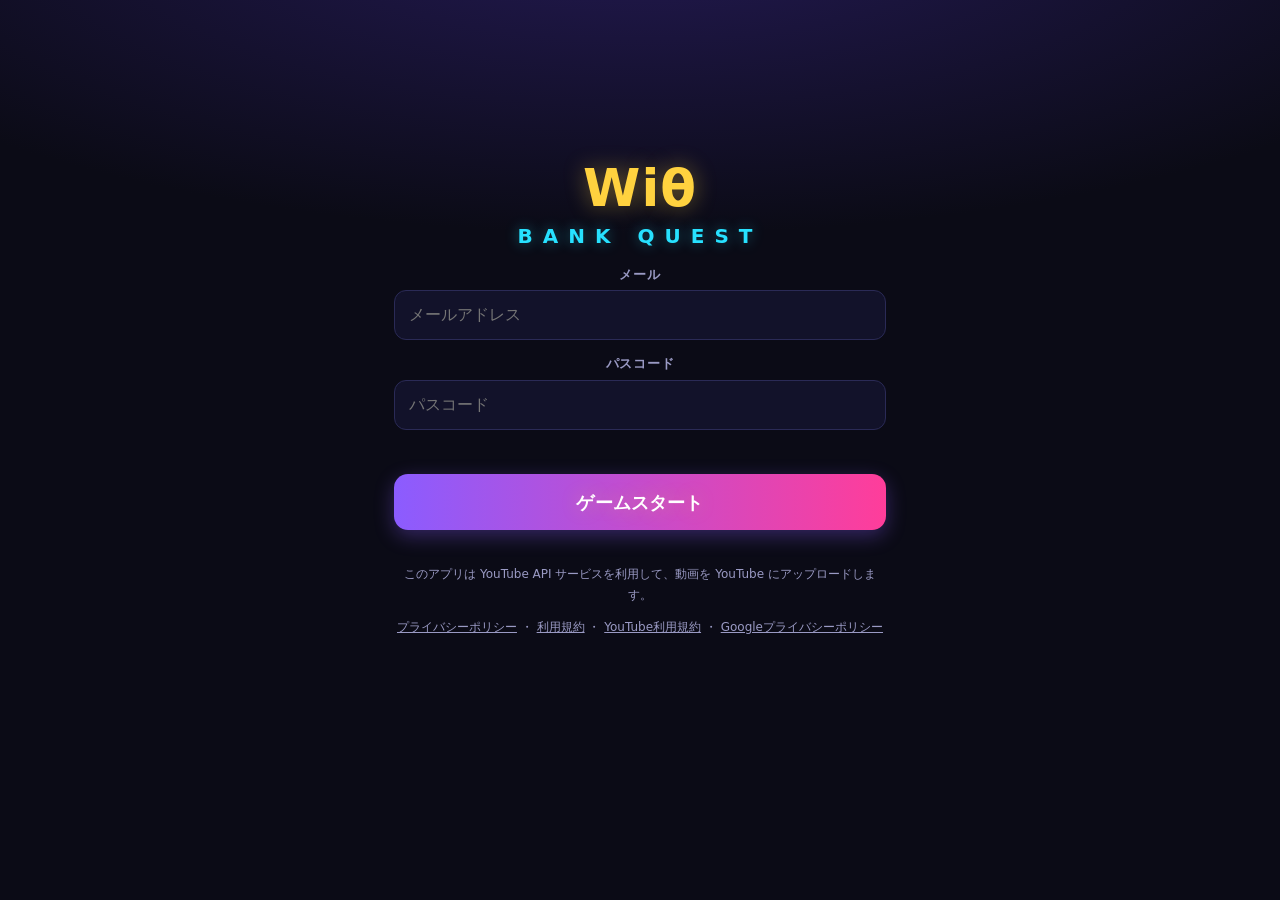
<file: index.html>
<!doctype html>
<html lang="ja">
<head>
<meta charset="utf-8">
<meta name="viewport" content="width=device-width, initial-scale=1, viewport-fit=cover">
<meta name="theme-color" content="#0b0b16">
<meta name="apple-mobile-web-app-capable" content="yes">
<meta name="mobile-web-app-capable" content="yes">
<meta name="apple-mobile-web-app-title" content="バンクエ">
<meta name="apple-mobile-web-app-status-bar-style" content="black-translucent">
<meta name="robots" content="noindex,nofollow">
<meta name="description" content="ゲーム形式でお金を管理してWiθの未来を描いていこう!目指せ世界進出!!!">
<meta property="og:type" content="website">
<meta property="og:title" content="Wiθ BANK QUEST(バンクエ)">
<meta property="og:description" content="ゲーム形式でお金を管理してWiθの未来を描いていこう!目指せ世界進出!!!">
<meta property="og:image" content="https://with2022kagoshima-ux.github.io/bank-quest/og.jpg">
<meta property="og:image:width" content="1200">
<meta property="og:image:height" content="630">
<meta name="twitter:card" content="summary_large_image">
<title>Wiθ BANK QUEST</title>
<link rel="manifest" href="manifest.webmanifest">
<link rel="icon" href="icon.svg" type="image/svg+xml">
<link rel="apple-touch-icon" href="apple-touch-icon.png">
<link rel="stylesheet" href="style.css?v=51">
</head>
<body>
<div id="app"><div class="screen center"><div class="loading"><div class="spin"></div>起動中…</div></div></div>
<noscript>JavaScriptを有効にしてください。</noscript>
<script src="config.js"></script>
<script type="module" src="app.js?v=92"></script>
</body>
</html>
</file>
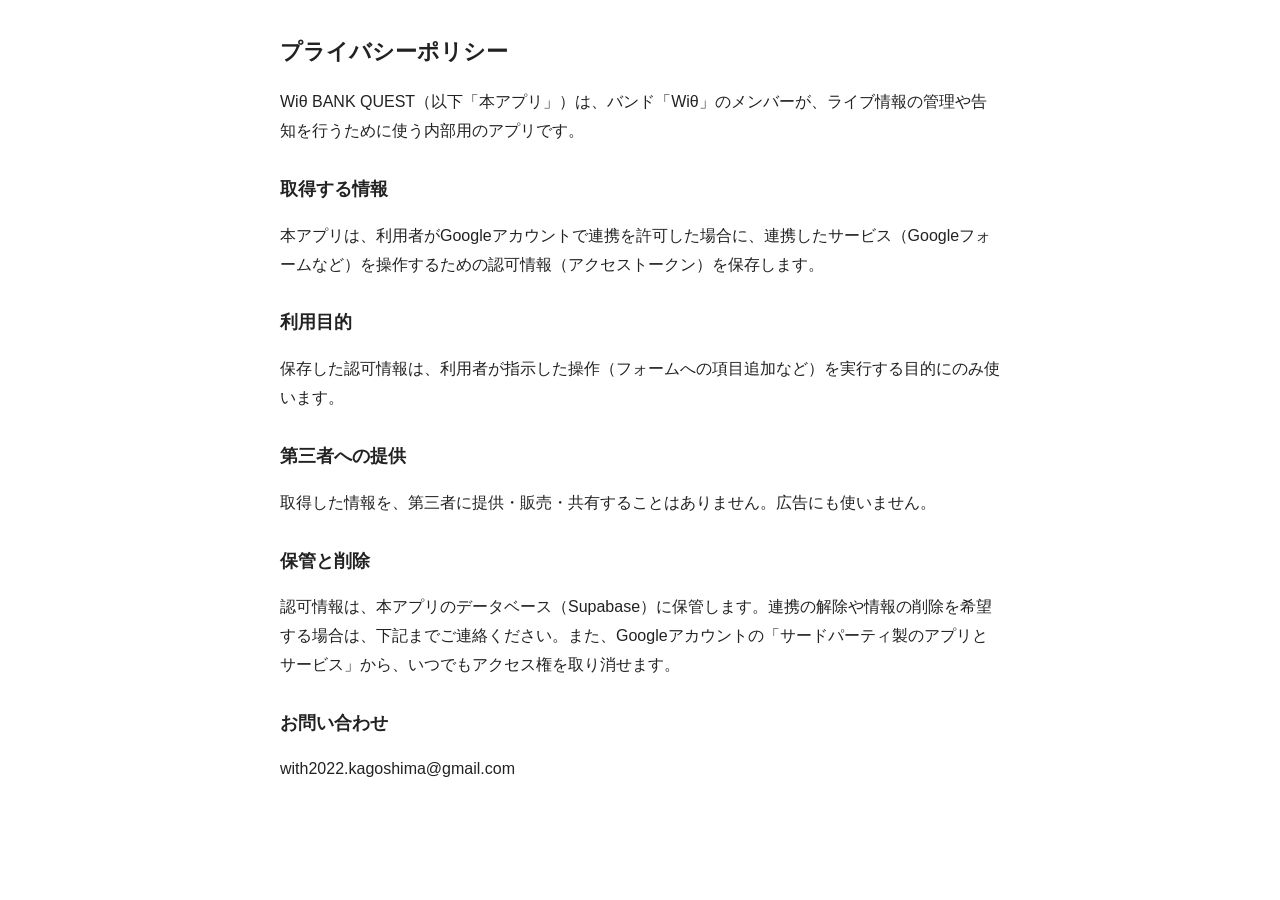
<file: privacy.html>
<!doctype html><html lang="ja"><head><meta charset="utf-8"><meta name="viewport" content="width=device-width,initial-scale=1"><title>プライバシーポリシー｜Wiθ BANK QUEST</title><style>body{font-family:-apple-system,'Hiragino Sans',sans-serif;max-width:720px;margin:2em auto;padding:0 1em;line-height:1.8;color:#222}h1{font-size:1.4em}h2{font-size:1.1em;margin-top:1.6em}</style></head><body><h1>プライバシーポリシー</h1><p>Wiθ BANK QUEST（以下「本アプリ」）は、バンド「Wiθ」のメンバーが、ライブ情報の管理や告知を行うために使う内部用のアプリです。</p>
<h2>取得する情報</h2><p>本アプリは、利用者がGoogleアカウントで連携を許可した場合に、連携したサービス（Googleフォームなど）を操作するための認可情報（アクセストークン）を保存します。</p>
<h2>利用目的</h2><p>保存した認可情報は、利用者が指示した操作（フォームへの項目追加など）を実行する目的にのみ使います。</p>
<h2>第三者への提供</h2><p>取得した情報を、第三者に提供・販売・共有することはありません。広告にも使いません。</p>
<h2>保管と削除</h2><p>認可情報は、本アプリのデータベース（Supabase）に保管します。連携の解除や情報の削除を希望する場合は、下記までご連絡ください。また、Googleアカウントの「サードパーティ製のアプリとサービス」から、いつでもアクセス権を取り消せます。</p>
<h2>お問い合わせ</h2><p>with2022.kagoshima@gmail.com</p></body></html>
</file>
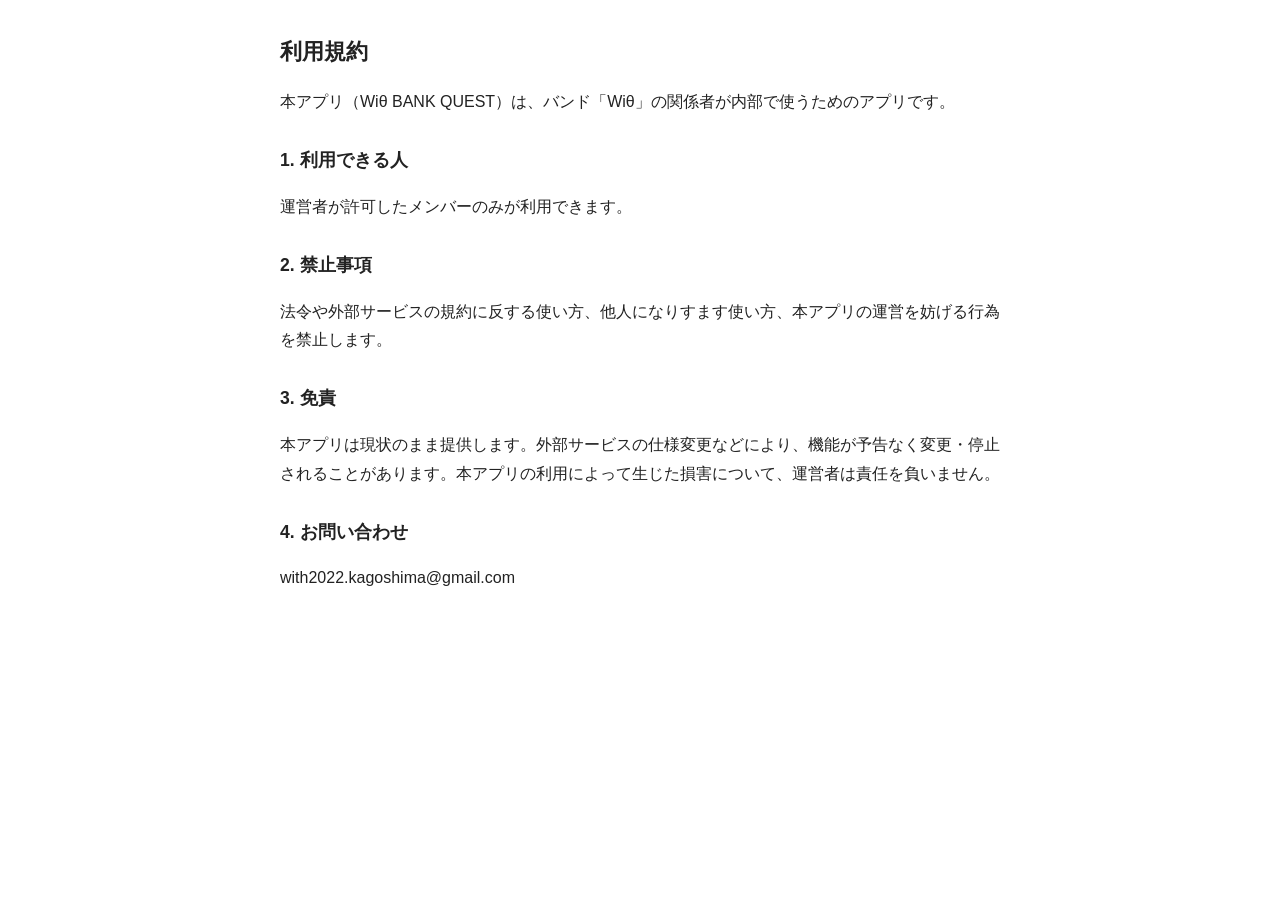
<file: terms.html>
<!doctype html><html lang="ja"><head><meta charset="utf-8"><meta name="viewport" content="width=device-width,initial-scale=1"><title>利用規約｜Wiθ BANK QUEST</title><style>body{font-family:-apple-system,'Hiragino Sans',sans-serif;max-width:720px;margin:2em auto;padding:0 1em;line-height:1.8;color:#222}h1{font-size:1.4em}h2{font-size:1.1em;margin-top:1.6em}</style></head><body><h1>利用規約</h1><p>本アプリ（Wiθ BANK QUEST）は、バンド「Wiθ」の関係者が内部で使うためのアプリです。</p>
<h2>1. 利用できる人</h2><p>運営者が許可したメンバーのみが利用できます。</p>
<h2>2. 禁止事項</h2><p>法令や外部サービスの規約に反する使い方、他人になりすます使い方、本アプリの運営を妨げる行為を禁止します。</p>
<h2>3. 免責</h2><p>本アプリは現状のまま提供します。外部サービスの仕様変更などにより、機能が予告なく変更・停止されることがあります。本アプリの利用によって生じた損害について、運営者は責任を負いません。</p>
<h2>4. お問い合わせ</h2><p>with2022.kagoshima@gmail.com</p></body></html>
</file>
<file: style.css>
:root{
  --bg:#0b0b16; --bg2:#12122a; --card:#171736; --line:#2a2a56; --text:#f1f1ff; --muted:#9a9ac4;
  --pink:#ff3d9a; --cyan:#27e1ff; --yellow:#ffd23f; --green:#3dffa0; --red:#ff5470; --violet:#8b5cff;
  --r:16px; --safe-b:env(safe-area-inset-bottom,0px); --safe-t:env(safe-area-inset-top,0px);
}
*{box-sizing:border-box;-webkit-tap-highlight-color:transparent}
html,body{margin:0;background:var(--bg);color:var(--text);font-family:-apple-system,BlinkMacSystemFont,"Hiragino Sans","Noto Sans JP","Yu Gothic",system-ui,sans-serif;font-size:16px;line-height:1.5}
body{min-height:100vh;background:radial-gradient(120% 60% at 50% -10%,#241a55 0%,var(--bg) 60%) fixed}
#app{max-width:520px;margin:0 auto}
.screen{min-height:100vh;padding:calc(var(--safe-t) + 8px) 14px calc(var(--safe-b) + 110px)}
.screen.center{display:flex;align-items:center;justify-content:center}
a{color:inherit;text-decoration:none}
button{font:inherit;color:inherit}
.muted{color:var(--muted)}.center{text-align:center}

/* header */
.top{display:flex;align-items:center;gap:8px;height:52px}
.back{width:36px;height:36px;display:grid;place-items:center;font-size:28px;line-height:1;border-radius:12px;background:var(--card);border:1px solid var(--line)}
.back-sp{width:0}
.title{flex:1;font-weight:800;letter-spacing:.02em;font-size:17px}
.bychip{background:var(--card);border:1px solid var(--line);border-radius:999px;padding:6px 12px;font-size:14px;font-weight:700;cursor:pointer}

/* cards */
.card{background:linear-gradient(180deg,var(--card),#13132d);border:1px solid var(--line);border-radius:var(--r);padding:14px 16px;margin:12px 0}
.cap{font-size:12px;letter-spacing:.12em;color:var(--muted);font-weight:700}
.cap.sec{margin:20px 4px 8px}
.fund{text-align:center;border-color:#4b3cc4;box-shadow:0 0 24px #5b3cff33 inset,0 0 20px #5b3cff22}
.big{font-size:44px;font-weight:900;letter-spacing:.01em;color:var(--yellow);text-shadow:0 0 18px #ffd23f66;font-variant-numeric:tabular-nums}
.big.neg{color:var(--red);text-shadow:0 0 18px #ff547066}
.trio{display:grid;grid-template-columns:repeat(3,1fr);gap:8px;margin-top:8px;text-align:center}
.trio small{display:block;color:var(--muted);font-size:12px}
.trio b{font-size:18px;font-variant-numeric:tabular-nums}
.pos{color:var(--green)}.neg{color:var(--red)}
.note{margin:10px 0 0;font-size:12.5px;color:var(--muted);background:#ffffff08;border-radius:10px;padding:8px 10px}
.duo{display:grid;grid-template-columns:1fr 1fr;gap:10px}
.mini{text-align:center;margin:0}
.mini b{display:block;font-size:20px;font-variant-numeric:tabular-nums}
.mini small{color:var(--muted);font-size:12px}
.brow{display:flex;justify-content:space-between;align-items:center;padding:8px 0;border-top:1px solid var(--line);font-weight:700}
.brow:first-of-type{border-top:0}

/* tags */
.tag{font-style:normal;font-size:12px;font-weight:800;border-radius:999px;padding:2px 9px;margin-left:6px;border:1px solid transparent;white-space:nowrap}
.tag.recv{background:#27e1ff1f;color:var(--cyan);border-color:#27e1ff55}
.tag.pay{background:#ff3d9a1f;color:var(--pink);border-color:#ff3d9a55}
.tag.mid{background:#ffd23f1f;color:var(--yellow);border-color:#ffd23f55}
.tag.ok{background:#3dffa01f;color:var(--green);border-color:#3dffa055}
.tag.dead{background:#ffffff14;color:var(--muted)}

/* quick actions */
.qa-grid{display:grid;grid-template-columns:1fr 1fr;gap:10px}
.qa{position:relative;display:flex;flex-direction:column;justify-content:center;gap:2px;min-height:96px;padding:12px 14px;border-radius:var(--r);background:var(--card);border:1.5px solid var(--line);font-weight:800;transition:transform .08s,box-shadow .15s}
.qa:active{transform:scale(.97)}
.qa-ico{font-size:26px}.qa-label{font-size:14.5px;line-height:1.3}.qa-sub{font-size:11px;color:var(--muted);font-weight:600}
.qa.in{border-color:#3dffa0;box-shadow:0 0 16px #3dffa033}
.qa.out{border-color:#ff3d9a;box-shadow:0 0 16px #ff3d9a33}
.qa.loan{border-color:#27e1ff;box-shadow:0 0 16px #27e1ff2b}
.qa.repay{border-color:#8b5cff;box-shadow:0 0 16px #8b5cff33}
.qa.reim,.qa.hist{border-color:#ffd23f66}
.qa.soon{opacity:.5;border-style:dashed}

/* forms */
.form{display:flex;flex-direction:column;gap:14px;margin-top:8px}
.field{display:flex;flex-direction:column;gap:6px;border:0;padding:0;margin:0}
.field-label{font-size:13px;font-weight:800;color:var(--muted);letter-spacing:.06em}
.hint{font-size:12.5px;color:var(--muted)}
input[type=text],input[type=email],input[type=password],input[type=date]{width:100%;font:inherit;color:var(--text);background:var(--bg2);border:1.5px solid var(--line);border-radius:12px;padding:12px 14px;min-height:48px;outline:none}
input:focus{border-color:var(--cyan);box-shadow:0 0 0 3px #27e1ff22}
input[type=date]{color-scheme:dark}
.amount-wrap{min-width:0;display:flex;align-items:center;gap:6px;background:var(--bg2);border:1.5px solid var(--line);border-radius:14px;padding:4px 14px;flex:1}
.amount-wrap:focus-within{border-color:var(--yellow);box-shadow:0 0 0 3px #ffd23f22}
.yen{font-size:26px;font-weight:900;color:var(--yellow)}
.amount{flex:1;min-width:0;width:100%;background:transparent;border:0;outline:none;color:var(--yellow);font:inherit;font-size:34px;font-weight:900;padding:6px 0;font-variant-numeric:tabular-nums}
.with-btn{display:flex;gap:8px;align-items:stretch}
.chips{display:flex;flex-wrap:wrap;gap:8px}
.chip{display:flex;flex-direction:column;align-items:flex-start;background:var(--card);border:1.5px solid var(--line);border-radius:12px;padding:9px 14px;min-height:44px;font-weight:700;cursor:pointer}
.chip.on{border-color:var(--cyan);background:#27e1ff1a;box-shadow:0 0 12px #27e1ff33}
.chip-sub{font-size:11px;color:var(--muted);font-weight:600}
.chip.dis{opacity:.4}
.tabs{display:flex;gap:6px;overflow-x:auto;padding-bottom:2px}
.tab{flex:1;white-space:nowrap;text-align:center;padding:9px 6px;border-radius:12px;background:var(--card);border:1.5px solid var(--line);font-size:13.5px;font-weight:800}
.tab.on{border-color:var(--yellow);color:var(--yellow);background:#ffd23f14}
.effect{margin:0;font-size:13px;color:var(--muted);background:#ffffff08;border-radius:10px;padding:8px 10px}
.empty{color:var(--muted);text-align:center;padding:24px 0}
.form-err{min-height:1.2em;margin:0;color:var(--red);font-weight:700;font-size:14px}

/* buttons */
.btn{display:inline-flex;align-items:center;justify-content:center;min-height:48px;padding:0 18px;border-radius:14px;border:1.5px solid var(--line);background:var(--card);font-weight:800;cursor:pointer}
.btn.big{min-height:56px;font-size:18px;width:100%;background:linear-gradient(90deg,var(--violet),var(--pink));border:0;color:#fff;box-shadow:0 6px 20px #8b5cff55}
.btn.big.in{background:linear-gradient(90deg,#16c784,#27e1ff);color:#04131a;box-shadow:0 6px 20px #27e1ff44}
.btn.big.out{background:linear-gradient(90deg,var(--pink),#ff8a3d);box-shadow:0 6px 20px #ff3d9a44}
.btn.big:disabled{opacity:.5}
.btn.ghost{background:transparent}
.btn.danger{background:var(--red);border:0;color:#fff}
.btn.small{min-height:48px;padding:0 14px;font-size:14px}
.btn:active{transform:scale(.98)}

/* login */
.login{width:100%;display:flex;flex-direction:column;gap:14px}
.logo{font-size:52px;font-weight:900;text-align:center;letter-spacing:.02em;color:var(--yellow);text-shadow:0 0 22px #ffd23f66}
.logo span{display:block;font-size:20px;letter-spacing:.5em;color:var(--cyan);text-shadow:0 0 14px #27e1ff66;margin-top:-6px}

/* ledger */
.dayhead{margin:16px 4px 6px;font-size:12.5px;color:var(--muted);font-weight:800;letter-spacing:.08em}
.lrow{display:flex;align-items:center;gap:10px;background:var(--card);border:1px solid var(--line);border-radius:14px;padding:10px 12px;margin-bottom:8px}
.lrow.dead{opacity:.5}
.lico{font-size:22px}
.lmain{flex:1;min-width:0}
.lmemo{font-weight:800;overflow-wrap:anywhere}
.lsub{font-size:12px;color:var(--muted)}
.ltags{margin-top:2px}.ltags .tag{margin:2px 6px 0 0}
.lamt{font-weight:900;font-variant-numeric:tabular-nums;white-space:nowrap}
.undo{border:1px solid var(--line);background:transparent;border-radius:10px;min-width:48px;min-height:40px;font-size:12.5px;font-weight:800;color:var(--muted);cursor:pointer}

/* misc */
.loading{display:flex;flex-direction:column;align-items:center;gap:12px;padding:48px 0;color:var(--muted)}
.spin{width:30px;height:30px;border-radius:50%;border:3px solid var(--line);border-top-color:var(--cyan);animation:sp 0.8s linear infinite}
@keyframes sp{to{transform:rotate(360deg)}}
.errbox{text-align:center;padding:24px 8px}
.modal-back{position:fixed;inset:0;overscroll-behavior:contain;touch-action:none;background:#000a;display:flex;align-items:flex-end;justify-content:center;z-index:50}
.modal{width:100%;max-width:520px;max-height:88vh;max-height:88dvh;overflow-y:auto;overscroll-behavior:contain;-webkit-overflow-scrolling:touch;background:var(--bg2);border:1px solid var(--line);border-radius:22px 22px 0 0;padding:20px 18px calc(var(--safe-b) + 20px);display:flex;flex-direction:column;gap:12px;white-space:pre-line}
.modal h3{margin:0}.modal p{margin:0}.modal .row{display:flex;gap:10px}.modal .row .btn{flex:1}
.ver{color:var(--muted);font-size:12px;text-align:center}
.toast{position:fixed;left:50%;bottom:calc(var(--safe-b) + 24px);transform:translate(-50%,20px);opacity:0;background:var(--card);border:1px solid var(--line);padding:12px 18px;border-radius:14px;font-weight:700;z-index:80;transition:.25s;max-width:90vw}
.toast.show{opacity:1;transform:translate(-50%,0)}
.toast.err{border-color:var(--red);color:#ffd0d8}.toast.ok{border-color:var(--green)}
.getfx{position:fixed;inset:0;display:grid;place-content:center;text-align:center;pointer-events:none;z-index:90;animation:fx 1.3s ease-out forwards}
.getfx-big{font-size:56px;font-weight:900;color:var(--yellow);text-shadow:0 0 30px #ffd23f}
.getfx-sub{font-size:18px;font-weight:800;color:var(--cyan);letter-spacing:.2em}
@keyframes fx{0%{opacity:0;transform:scale(.6)}20%{opacity:1;transform:scale(1.1)}70%{opacity:1;transform:translateY(-10px)}100%{opacity:0;transform:translateY(-40px)}}
@media (prefers-reduced-motion:reduce){.getfx,.spin{animation-duration:.01s}}
.saleline{display:grid;grid-template-columns:1fr auto;gap:8px 10px;align-items:center;padding:10px 0;border-bottom:1px solid var(--line)}
.saleline .stepper{display:flex;align-items:center;gap:10px}
.saleline .stepper .chip{min-width:40px;justify-content:center}
.saleline .amount-wrap.small{padding:2px 10px;max-width:150px}
.saleline .amount-wrap.small input{width:100%;font-size:16px}
.saleline .amount-wrap.small input{background:transparent;border:0;box-shadow:none;padding:6px 0;outline:none}
.sel{width:100%;background:var(--bg2);color:var(--text,#fff);border:1.5px solid var(--line);border-radius:12px;padding:10px 12px;font-size:15px;max-width:100%}
.saleline .sel{grid-column:1 / -1}

.pimg{width:44px;height:44px;border-radius:10px;object-fit:cover;background:#fff1;flex:none}
.pimg.big{width:100%;max-width:260px;height:auto;aspect-ratio:1;display:block;margin:0 auto 12px;border-radius:14px}

.rthumbs{display:flex;flex-wrap:wrap;gap:8px;margin-top:8px}
.rthumb{position:relative;width:72px;height:72px;border-radius:10px;overflow:hidden;background:#fff1;border:1px solid var(--line)}
.rthumb.big{width:96px;height:96px}
.rthumb img{width:100%;height:100%;object-fit:cover;display:block}
.rpdf{display:grid;place-items:center;width:100%;height:100%;font-weight:800;color:var(--yellow)}
.rx{position:absolute;top:2px;right:2px;width:24px;height:24px;border-radius:50%;border:0;background:#000b;color:#fff;font-size:12px;line-height:1;cursor:pointer}

.brow.due{flex-wrap:wrap;gap:8px}.brow.due>span:first-child{flex:1 1 100%}.brow.due>span:last-child{display:flex;gap:8px;width:100%}.brow.due .undo{flex:1;min-height:44px}

body:has(.modal-back){overflow:hidden}.modal{touch-action:pan-y}

html,body{overflow-x:hidden;max-width:100%}.form>*{min-width:0;max-width:100%}.btn.ghost.small{white-space:nowrap}
input[type=date]{-webkit-appearance:none;appearance:none;display:block;box-sizing:border-box;width:100%;min-width:0;max-width:100%;height:48px;line-height:1.2;text-align:center;overflow:hidden}
input[type=date]::-webkit-date-and-time-value{text-align:center;min-width:0;margin:0}
input[type=date]::-webkit-calendar-picker-indicator{display:none}
.advhist{margin-top:22px}.advhist-title{font-size:15px;margin:0 0 10px}
.claimtog{display:block;margin-top:10px;padding:10px 12px;border:1px dashed var(--yellow);border-radius:10px;font-size:14px}
.claimtog input{margin-right:6px}
.lrow.draft{opacity:.85;border-left:3px solid var(--yellow)}
.pre{white-space:pre-wrap;overflow-wrap:anywhere;font-size:13.5px;line-height:1.6;margin:8px 0}
.area{width:100%;box-sizing:border-box;font:inherit;padding:10px;border-radius:12px;border:1.5px solid var(--line);background:var(--card);color:inherit}

.legal{color:var(--muted);font-size:12px;text-align:center;line-height:1.7;margin-top:8px}.legal a{color:var(--muted);text-decoration:underline}
</file>
